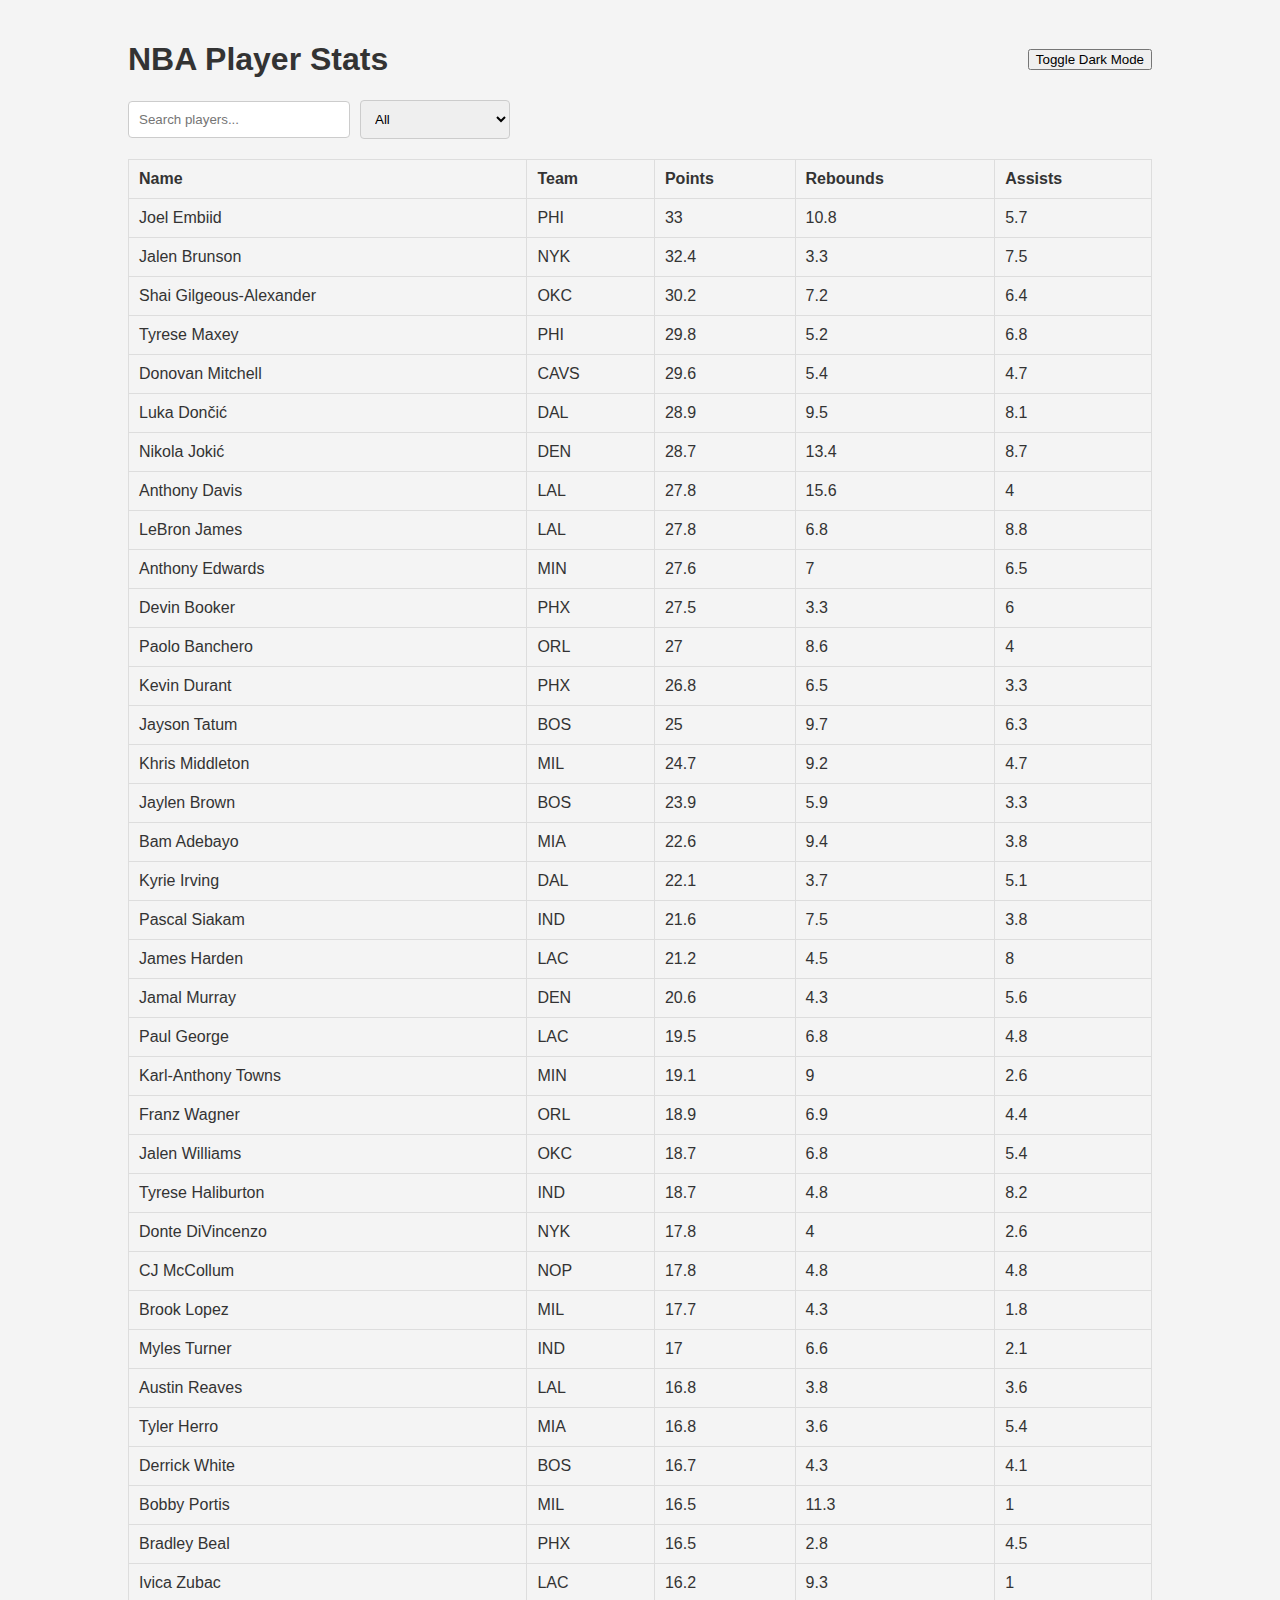
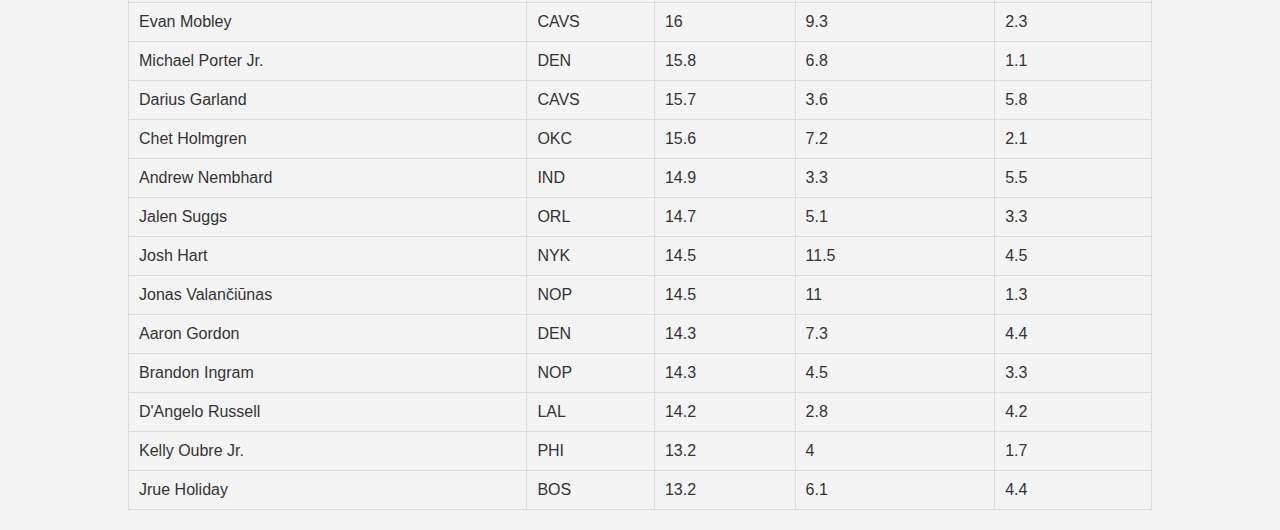
<file: index.html>
<!DOCTYPE html>
<html lang="en">

<head>
    <meta charset="UTF-8">
    <meta name="viewport" content="width=device-width, initial-scale=1.0">
    <title>NBA Stats</title>
    <link rel="stylesheet" href="styles.css">

</head>

<body>
    <div class="container">
        <header>
            <h1>NBA Player Stats</h1>
            <button id="dark-mode-toggle">Toggle Dark Mode</button>
        </header>

        <search class="table-filters">
            <input type="text" id="search" placeholder="Search players...">
            <select id="team-filter">
                <option value="all">All</option>
                <!-- Teams will be populated in JS -->
            </select>
        </search>

        <table id="player-stats">
            <thead>
                <tr>
                    <th>Name</th>
                    <th>Team</th>
                    <th>Points</th>
                    <th>Rebounds</th>
                    <th>Assists</th>
                </tr>
            </thead>
            <tbody id="player-rows">
                <!-- Rows will be populated in JS -->
            </tbody>
        </table>
    </div>
    <script src="script.js"></script>
</body>

</html>
</file>
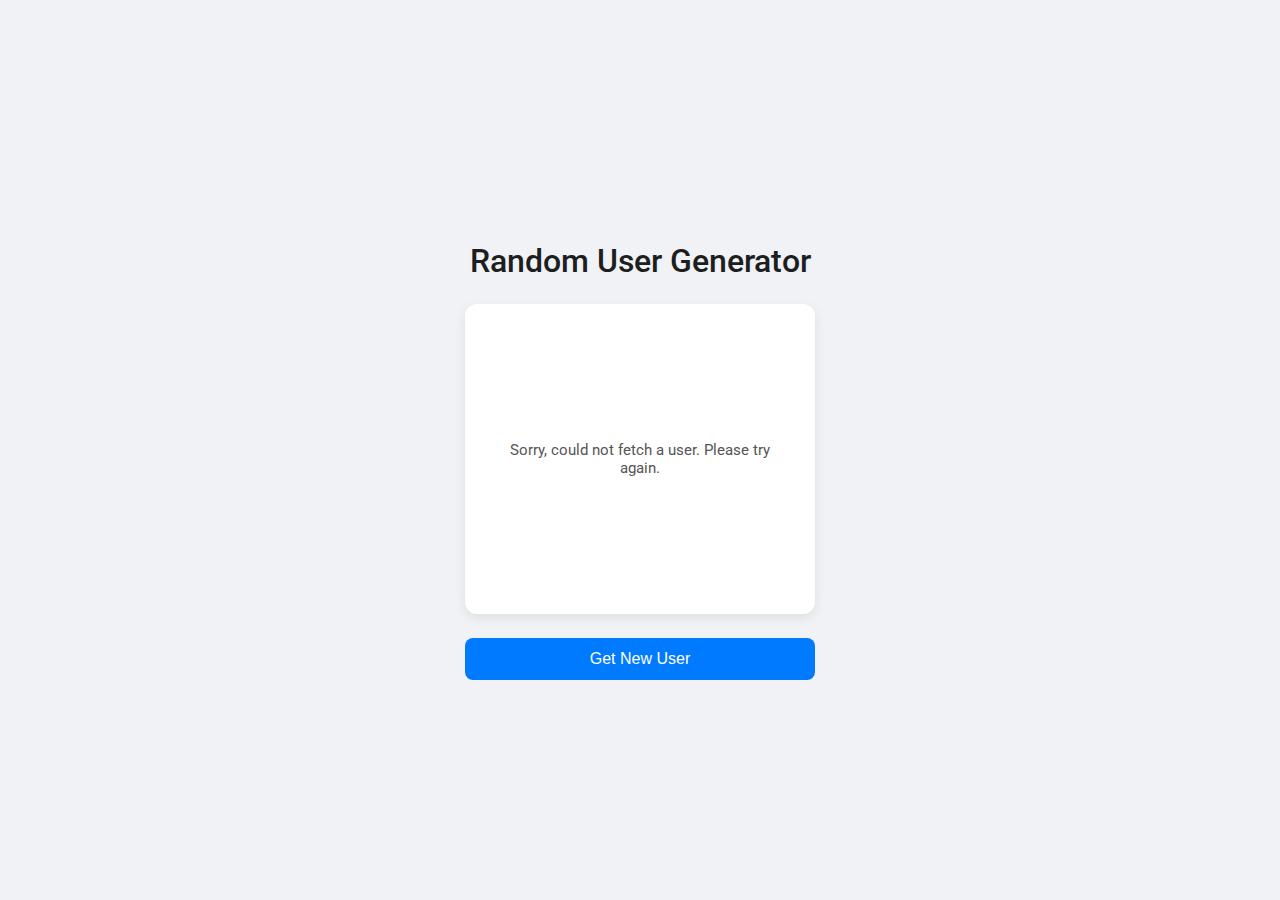
<file: Assignment-2/index.html>
<!DOCTYPE html>
<html lang="en">
<head>
    <meta charset="UTF-8">
    <meta name="viewport" content="width=device-width, initial-scale=1.0">
    <title>Random User Generator</title>
    <link rel="stylesheet" href="style.css">
    <link href="https://fonts.googleapis.com/css2?family=Roboto:wght@400;500&display=swap" rel="stylesheet">
</head>
<body>

    <div class="container">
        <h1>Random User Generator</h1>
        
        <div id="user-card">
            <p>Loading user...</p>
        </div>
        
        <button id="fetch-btn">Get New User</button>
    </div>

    <script src="script.js"></script>
</body>
</html>
</file>
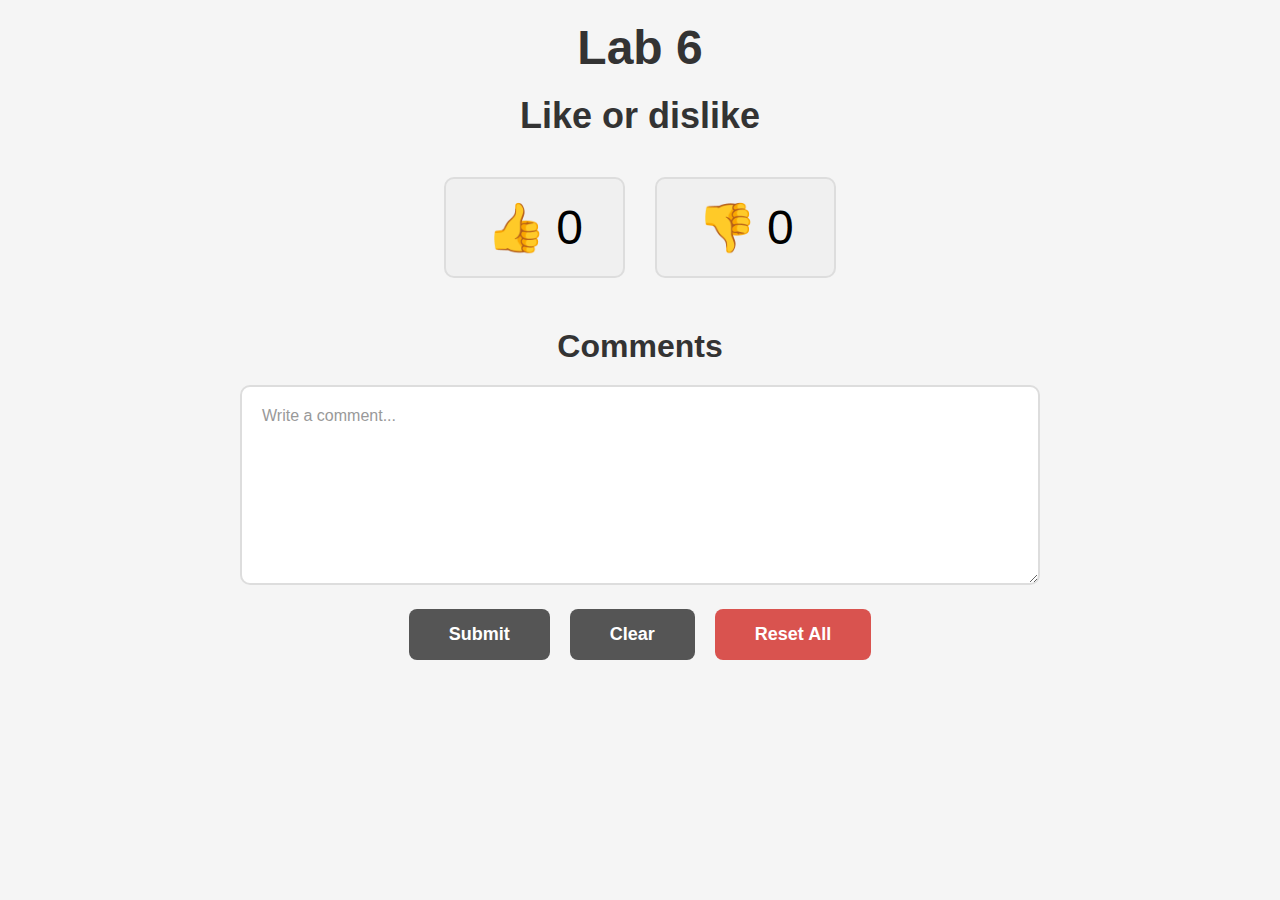
<file: Lab-6/index.html>
<!DOCTYPE html>
<html lang="en">
<head>
    <meta charset="UTF-8">
    <meta name="viewport" content="width=device-width, initial-scale=1.0">
    <title>Lab 6 - Like or Dislike</title>
    <style>
        * {
            margin: 0;
            padding: 0;
            box-sizing: border-box;
        }

        body {
            font-family: Arial, sans-serif;
            background-color: #f5f5f5;
            padding: 20px;
        }

        .container {
            max-width: 800px;
            margin: 0 auto;
            text-align: center;
        }

        h1 {
            font-size: 48px;
            margin-bottom: 20px;
            color: #333;
        }

        h2 {
            font-size: 36px;
            margin-bottom: 40px;
            color: #333;
        }

        .buttons-container {
            display: flex;
            justify-content: center;
            gap: 30px;
            margin-bottom: 50px;
        }

        .vote-button {
            display: flex;
            align-items: center;
            gap: 10px;
            padding: 20px 40px;
            font-size: 48px;
            border: 2px solid #ddd;
            border-radius: 10px;
            background-color: #f0f0f0;
            cursor: pointer;
            transition: all 0.3s;
        }

        .vote-button:hover {
            transform: scale(1.05);
            box-shadow: 0 4px 8px rgba(0,0,0,0.1);
        }

        .vote-button.disabled {
            opacity: 0.5;
            cursor: not-allowed;
        }

        .vote-button.disabled:hover {
            transform: none;
        }

        h3 {
            font-size: 32px;
            margin-bottom: 20px;
            color: #333;
        }

        .comment-input {
            width: 100%;
            max-width: 800px;
            height: 200px;
            padding: 20px;
            font-size: 16px;
            border: 2px solid #ddd;
            border-radius: 10px;
            resize: vertical;
            font-family: Arial, sans-serif;
            margin-bottom: 20px;
        }

        .comment-input::placeholder {
            color: #999;
        }

        .action-buttons {
            display: flex;
            justify-content: center;
            gap: 20px;
            margin-bottom: 40px;
        }

        .action-btn {
            padding: 15px 40px;
            font-size: 18px;
            border: none;
            border-radius: 8px;
            cursor: pointer;
            transition: all 0.3s;
            color: white;
            font-weight: bold;
        }

        .submit-btn {
            background-color: #555;
        }

        .submit-btn:hover {
            background-color: #333;
        }

        .clear-btn {
            background-color: #555;
        }

        .clear-btn:hover {
            background-color: #333;
        }

        .reset-btn {
            background-color: #d9534f;
        }

        .reset-btn:hover {
            background-color: #c9302c;
        }

        .action-btn.disabled {
            opacity: 0.5;
            cursor: not-allowed;
        }

        .comments-section {
            margin-top: 30px;
            text-align: left;
        }

        .comment-item {
            background-color: white;
            padding: 15px;
            margin-bottom: 10px;
            border-radius: 8px;
            border-left: 4px solid #555;
            box-shadow: 0 2px 4px rgba(0,0,0,0.1);
        }

        .message {
            padding: 15px;
            margin: 20px 0;
            border-radius: 8px;
            font-size: 16px;
            display: none;
        }

        .message.success {
            background-color: #d4edda;
            color: #155724;
            border: 1px solid #c3e6cb;
        }

        .message.info {
            background-color: #d1ecf1;
            color: #0c5460;
            border: 1px solid #bee5eb;
        }

        .message.show {
            display: block;
        }
    </style>
</head>
<body>
    <div class="container">
        <h1>Lab 6</h1>
        <h2>Like or dislike</h2>

        <div class="buttons-container">
            <button class="vote-button" id="likeBtn">
                <span>👍</span>
                <span id="likeCount">0</span>
            </button>
            <button class="vote-button" id="dislikeBtn">
                <span>👎</span>
                <span id="dislikeCount">0</span>
            </button>
        </div>

        <h3>Comments</h3>
        
        <div class="message" id="message"></div>

        <textarea 
            class="comment-input" 
            id="commentInput" 
            placeholder="Write a comment..."></textarea>

        <div class="action-buttons">
            <button class="action-btn submit-btn" id="submitBtn">Submit</button>
            <button class="action-btn clear-btn" id="clearBtn">Clear</button>
            <button class="action-btn reset-btn" id="resetBtn">Reset All</button>
        </div>

        <div class="comments-section" id="commentsSection"></div>
    </div>

    <script>
        // Cookie helper functions
        function setCookie(name, value, days = 365) {
            const date = new Date();
            date.setTime(date.getTime() + (days * 24 * 60 * 60 * 1000));
            const expires = "expires=" + date.toUTCString();
            document.cookie = name + "=" + value + ";" + expires + ";path=/";
        }

        function getCookie(name) {
            const nameEQ = name + "=";
            const ca = document.cookie.split(';');
            for (let i = 0; i < ca.length; i++) {
                let c = ca[i];
                while (c.charAt(0) === ' ') c = c.substring(1, c.length);
                if (c.indexOf(nameEQ) === 0) return c.substring(nameEQ.length, c.length);
            }
            return null;
        }

        function deleteCookie(name) {
            document.cookie = name + "=; expires=Thu, 01 Jan 1970 00:00:00 UTC; path=/;";
        }

        // Initialize elements
        const likeBtn = document.getElementById('likeBtn');
        const dislikeBtn = document.getElementById('dislikeBtn');
        const likeCount = document.getElementById('likeCount');
        const dislikeCount = document.getElementById('dislikeCount');
        const commentInput = document.getElementById('commentInput');
        const submitBtn = document.getElementById('submitBtn');
        const clearBtn = document.getElementById('clearBtn');
        const resetBtn = document.getElementById('resetBtn');
        const commentsSection = document.getElementById('commentsSection');
        const messageDiv = document.getElementById('message');

        // Show message function
        function showMessage(text, type = 'info') {
            messageDiv.textContent = text;
            messageDiv.className = 'message ' + type + ' show';
            setTimeout(() => {
                messageDiv.classList.remove('show');
            }, 3000);
        }

        // Load data from cookies
        function loadData() {
            const likes = getCookie('likes');
            const dislikes = getCookie('dislikes');
            const voted = getCookie('voted');
            const comments = getCookie('comments');

            if (likes) likeCount.textContent = likes;
            if (dislikes) dislikeCount.textContent = dislikes;

            if (voted) {
                likeBtn.classList.add('disabled');
                dislikeBtn.classList.add('disabled');
            }

            if (comments) {
                const commentsArray = JSON.parse(comments);
                commentsArray.forEach(comment => {
                    displayComment(comment);
                });
            }

            const hasCommented = getCookie('hasCommented');
            if (hasCommented === 'true') {
                submitBtn.classList.add('disabled');
            }
        }

        // Display comment
        function displayComment(text) {
            const commentDiv = document.createElement('div');
            commentDiv.className = 'comment-item';
            commentDiv.textContent = text;
            commentsSection.appendChild(commentDiv);
        }

        // Like button click
        likeBtn.addEventListener('click', function() {
            if (!this.classList.contains('disabled')) {
                let count = parseInt(likeCount.textContent);
                count++;
                likeCount.textContent = count;
                setCookie('likes', count);
                setCookie('voted', 'true');
                likeBtn.classList.add('disabled');
                dislikeBtn.classList.add('disabled');
                showMessage('Thank you for your vote! 👍', 'success');
            }
        });

        // Dislike button click
        dislikeBtn.addEventListener('click', function() {
            if (!this.classList.contains('disabled')) {
                let count = parseInt(dislikeCount.textContent);
                count++;
                dislikeCount.textContent = count;
                setCookie('dislikes', count);
                setCookie('voted', 'true');
                likeBtn.classList.add('disabled');
                dislikeBtn.classList.add('disabled');
                showMessage('Thank you for your feedback! 👎', 'success');
            }
        });

        // Submit comment
        submitBtn.addEventListener('click', function() {
            if (this.classList.contains('disabled')) {
                showMessage('You have already submitted a comment!', 'info');
                return;
            }

            const comment = commentInput.value.trim();
            if (comment === '') {
                showMessage('Please write a comment first!', 'info');
                return;
            }

            // Get existing comments
            let comments = [];
            const existingComments = getCookie('comments');
            if (existingComments) {
                comments = JSON.parse(existingComments);
            }

            // Add new comment
            comments.push(comment);
            setCookie('comments', JSON.stringify(comments));
            setCookie('hasCommented', 'true');

            // Display comment
            displayComment(comment);

            // Clear input and disable button
            commentInput.value = '';
            submitBtn.classList.add('disabled');
            showMessage('Comment submitted successfully!', 'success');
        });

        // Clear input
        clearBtn.addEventListener('click', function() {
            commentInput.value = '';
            showMessage('Comment field cleared!', 'info');
        });

        // Reset all
        resetBtn.addEventListener('click', function() {
            if (confirm('Are you sure you want to reset everything? This will clear your vote and comments.')) {
                // Delete all cookies
                deleteCookie('voted');
                deleteCookie('hasCommented');

                // Enable buttons
                likeBtn.classList.remove('disabled');
                dislikeBtn.classList.remove('disabled');
                submitBtn.classList.remove('disabled');

                // Clear input
                commentInput.value = '';

                showMessage('All data has been reset! You can vote and comment again.', 'success');
            }
        });

        // Load data on page load
        loadData();
    </script>
</body>
</html>
</file>
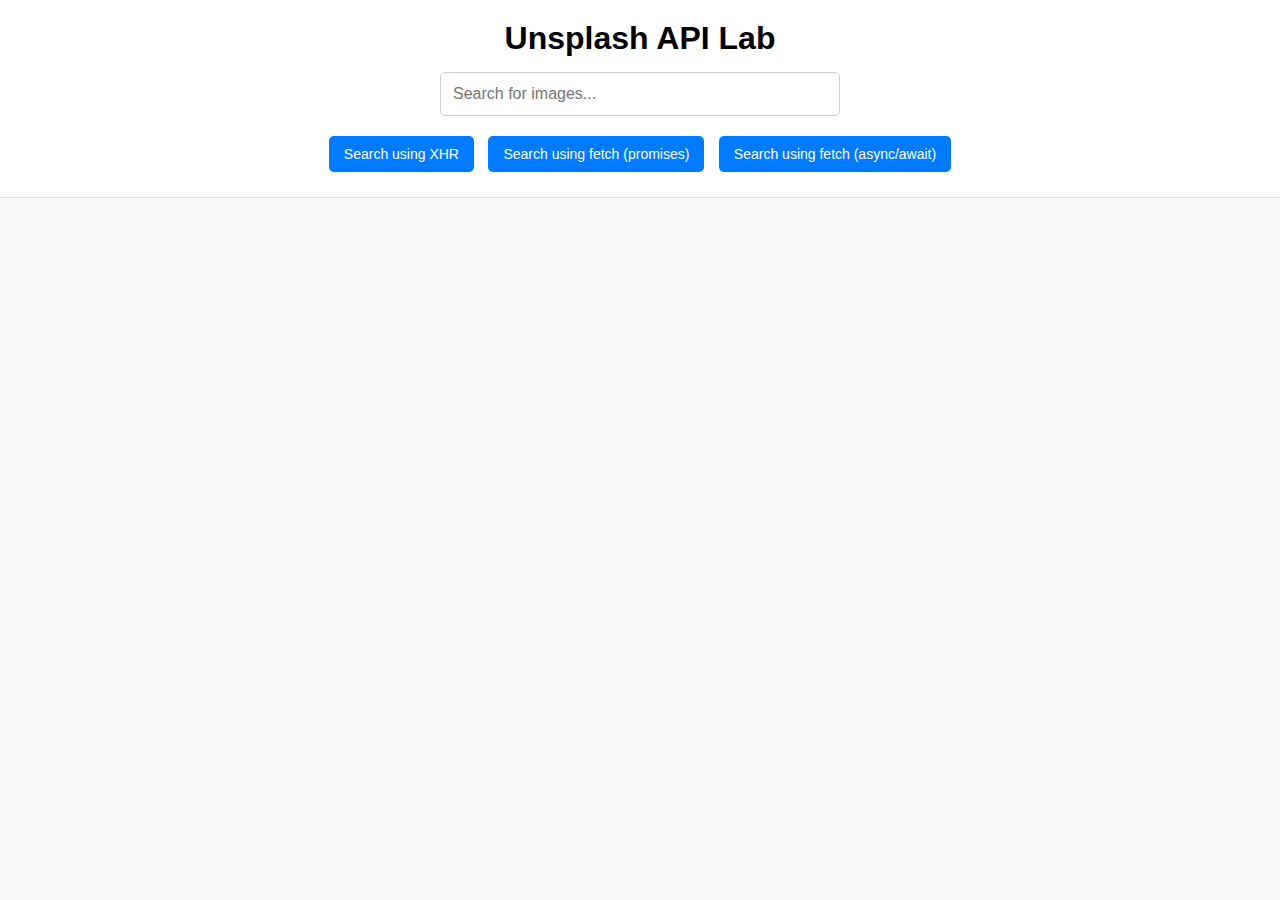
<file: Lab-7/index.html>
<!DOCTYPE html>
<html lang="en">
<head>
    <meta charset="UTF-8">
    <meta name="viewport" content="width=device-width, initial-scale=1.0">
    <title>Lab 7 - Unsplash API</title>
    <link rel="stylesheet" href="style.css">
</head>
<body>

    <header>
        <h1>Unsplash API Lab</h1>
        <div class="search-container">
            <input type="text" id="searchInput" placeholder="Search for images...">
        </div>
        <div class="buttons-container">
            <button id="btnXhr">Search using XHR</button>
            <button id="btnFetchPromises">Search using fetch (promises)</button>
            <button id="btnFetchAsync">Search using fetch (async/await)</button>
        </div>
    </header>

    <main>
        <div id="imageGrid">
            </div>
    </main>

    <script src="script.js"></script>
</body>
</html>
</file>
<file: styles.css>
body {
    font-family: Arial, sans-serif;
    background-color: #f4f4f4;
    color: #333;
    margin: 0;
    padding: 0;
}

.container {
    width: 80%;
    margin: 0 auto;
    padding: 20px;
}

header {
    display: flex;
    justify-content: space-between;
    align-items: center;
}

#search {
    padding: 10px;
    border: 1px solid #ccc;
    border-radius: 4px;
    width: 200px;
    margin-right: 10px;
}

#team-filter {
    padding: 10px;
    border: 1px solid #ccc;
    border-radius: 4px;
    width: 150px;
}

.table-filters {
    display: flex;
    align-items: center;
    margin-bottom: 20px;
}

table {
    width: 100%;
    border-collapse: collapse;
}

th,
td {
    padding: 10px;
    border: 1px solid #ddd;
    text-align: left;
}

th {
    cursor: pointer;
}

.dark-mode {
    background-color: #333;
    color: #f4f4f4;
}

.dark-mode table {
    border-color: #555;
}

.dark-mode th,
.dark-mode td {
    border-color: #555;
}
</file>
<file: Assignment-2/style.css>
body {
    font-family: 'Roboto', sans-serif;
    background-color: #f0f2f5; 
    color: #333;
    display: flex;
    align-items: center;
    justify-content: center;
    min-height: 100vh;
    margin: 0;
    padding: 20px;
    box-sizing: border-box;
}

.container {
    text-align: center;
    width: 100%;
    max-width: 350px;
}

h1 {
    color: #1c1e21;
    font-weight: 500;
    margin-bottom: 24px;
}

#user-card {
    background-color: #ffffff;
    border-radius: 12px;
    box-shadow: 0 4px 12px rgba(0, 0, 0, 0.08);
    padding: 30px;
    margin-bottom: 24px;
    transition: all 0.3s ease;
    min-height: 250px; 
    display: flex;
    flex-direction: column;
    align-items: center;
    justify-content: center;
}

#user-card img {
    width: 128px;
    height: 128px;
    border-radius: 50%; 
    border: 4px solid #eee;
    margin-bottom: 16px;
}

#user-card h2 {
    font-size: 1.4rem;
    font-weight: 500;
    margin-top: 0;
    margin-bottom: 8px;
    color: #111;
}

#user-card p {
    color: #555;
    margin: 4px 0;
    font-size: 0.95rem;
    word-wrap: break-word;
    width: 100%;
}

button {
    background-color: #007bff;
    color: white;
    border: none;
    padding: 12px 24px;
    font-size: 16px;
    font-weight: 500;
    border-radius: 8px;
    cursor: pointer;
    transition: background-color 0.2s ease, box-shadow 0.2s ease;
    width: 100%;
}

button:hover {
    background-color: #0056b3;
    box-shadow: 0 2px 8px rgba(0, 123, 255, 0.3);
}

button:active {
    /* Effect when the button is clicked */
    transform: scale(0.98);
}
</file>
<file: Lab-7/style.css>
* {
    box-sizing: border-box;
    margin: 0;
    padding: 0;
}

body {
    font-family: -apple-system, BlinkMacSystemFont, "Segoe UI", Roboto, Helvetica, Arial, sans-serif;
    background-color: #f9f9f9;
}

header {
    padding: 20px;
    background-color: #fff;
    border-bottom: 1px solid #ddd;
    text-align: center;
}

header h1 {
    margin-bottom: 15px;
}

.search-container {
    margin-bottom: 15px;
}

#searchInput {
    width: 100%;
    max-width: 400px;
    padding: 12px;
    font-size: 16px;
    border: 1px solid #ccc;
    border-radius: 5px;
}

.buttons-container button {
    padding: 10px 15px;
    font-size: 14px;
    cursor: pointer;
    border: none;
    border-radius: 5px;
    background-color: #007bff;
    color: white;
    margin: 5px;
    transition: background-color 0.2s;
}

.buttons-container button:hover {
    background-color: #0056b3;
}

#imageGrid {
    display: grid;
    grid-template-columns: repeat(auto-fit, minmax(300px, 1fr));
    gap: 15px;
    padding: 20px;
    max-width: 1600px;
    margin: 0 auto;
}

#imageGrid img {
    width: 100%;
    height: 300px; 
    object-fit: cover; 
    border-radius: 8px;
    box-shadow: 0 4px 8px rgba(0, 0, 0, 0.1);
}
</file>
